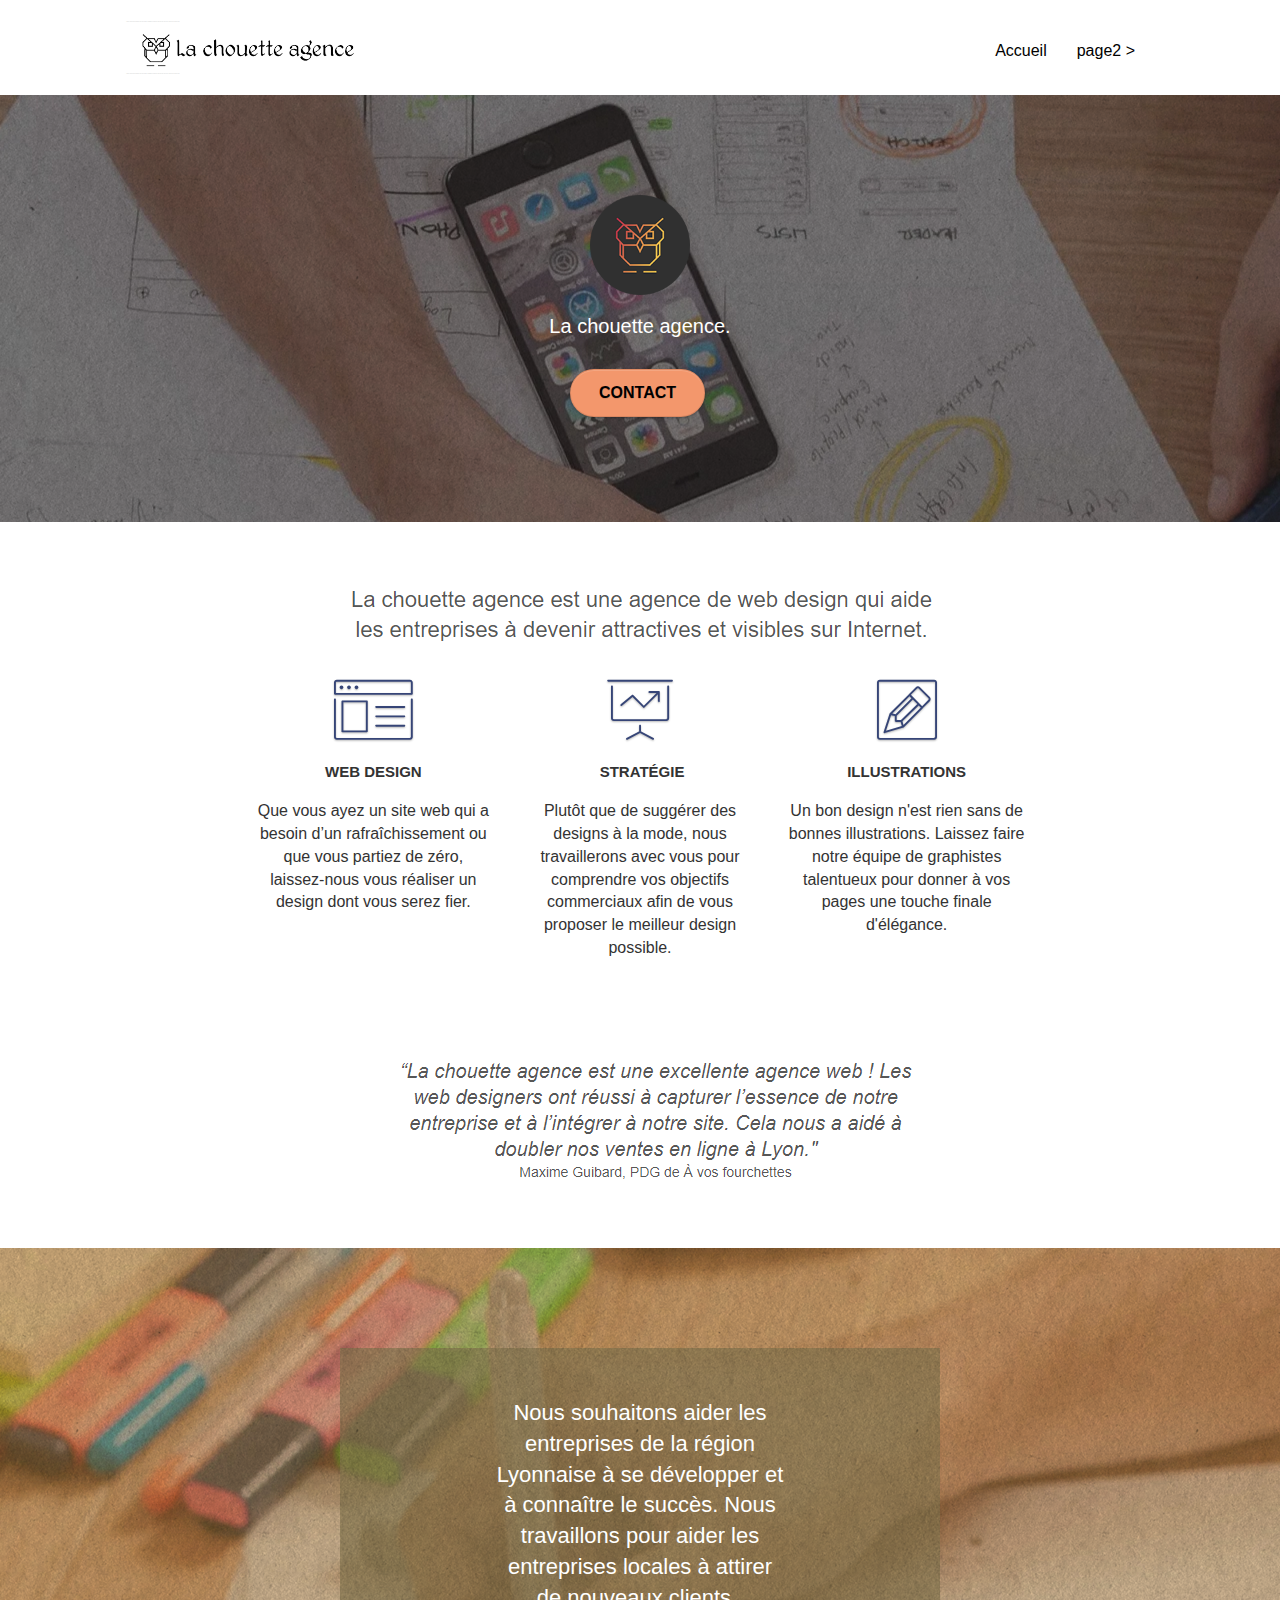
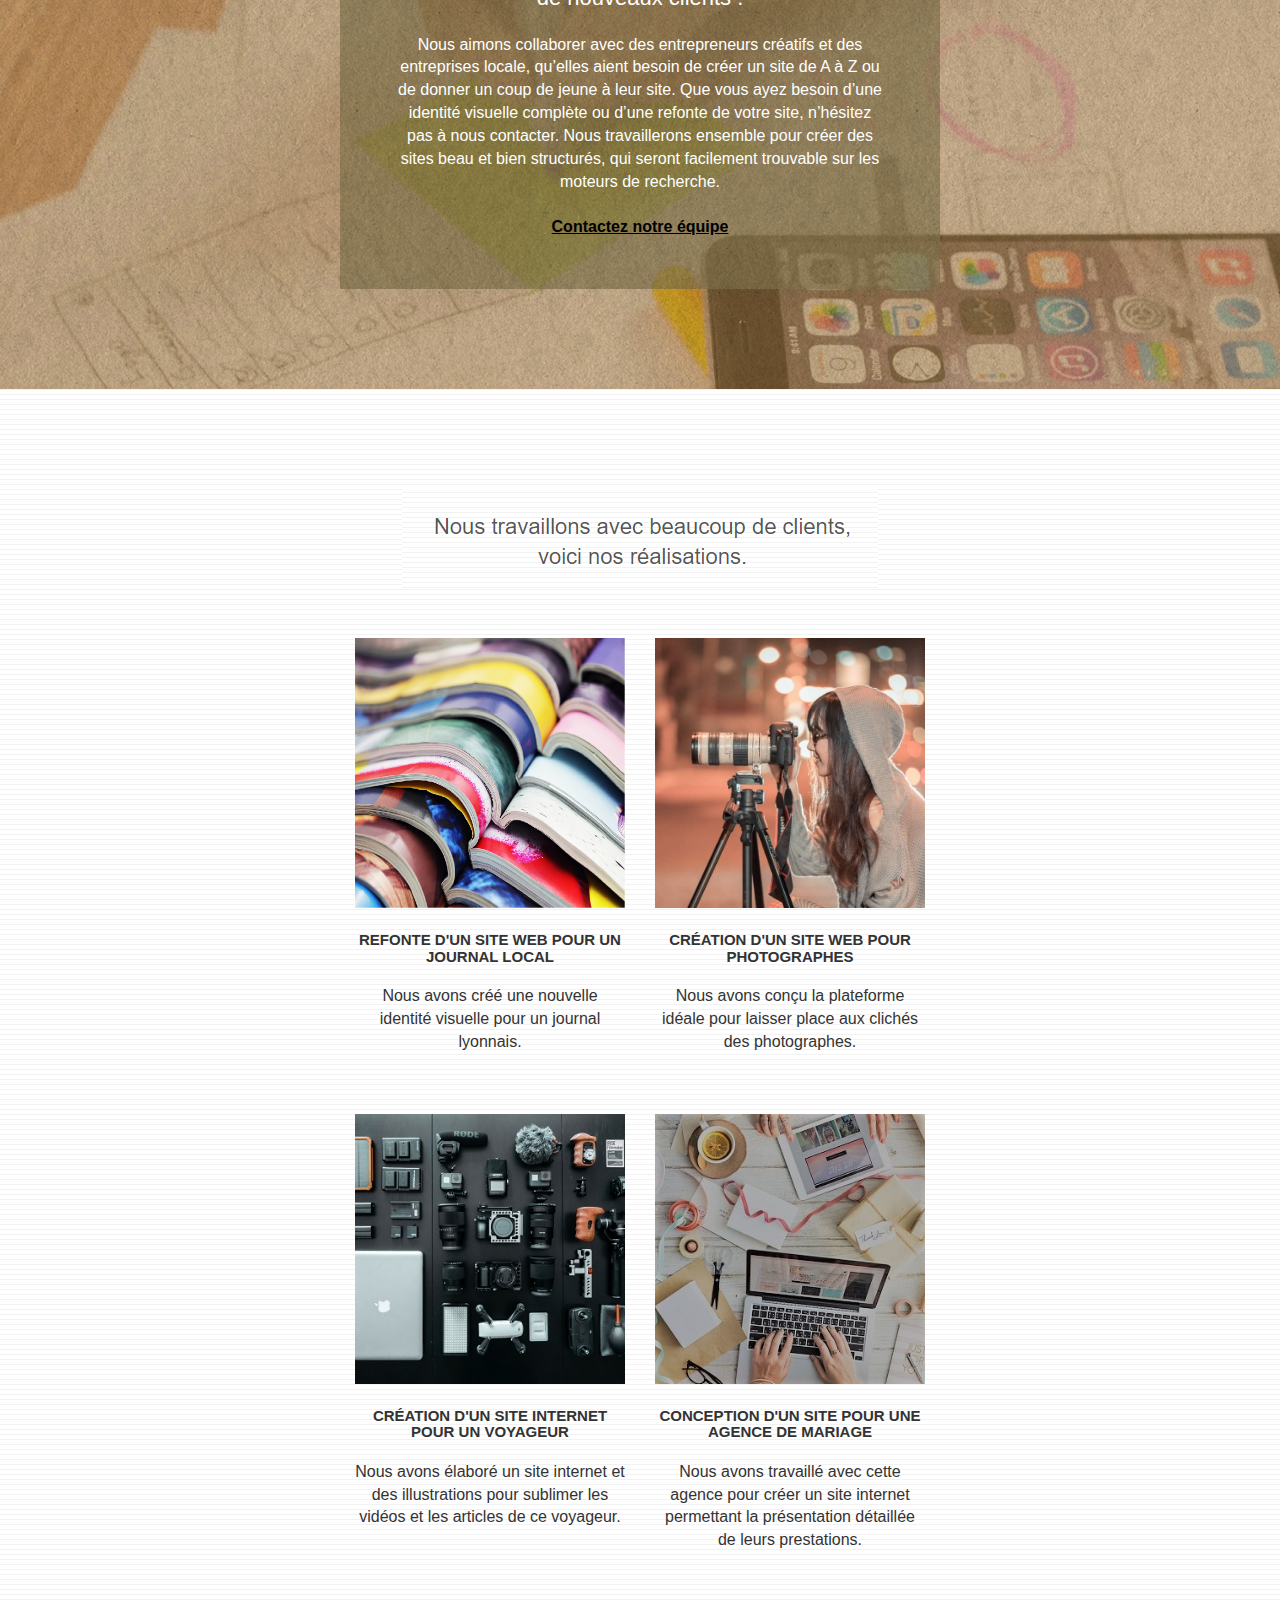
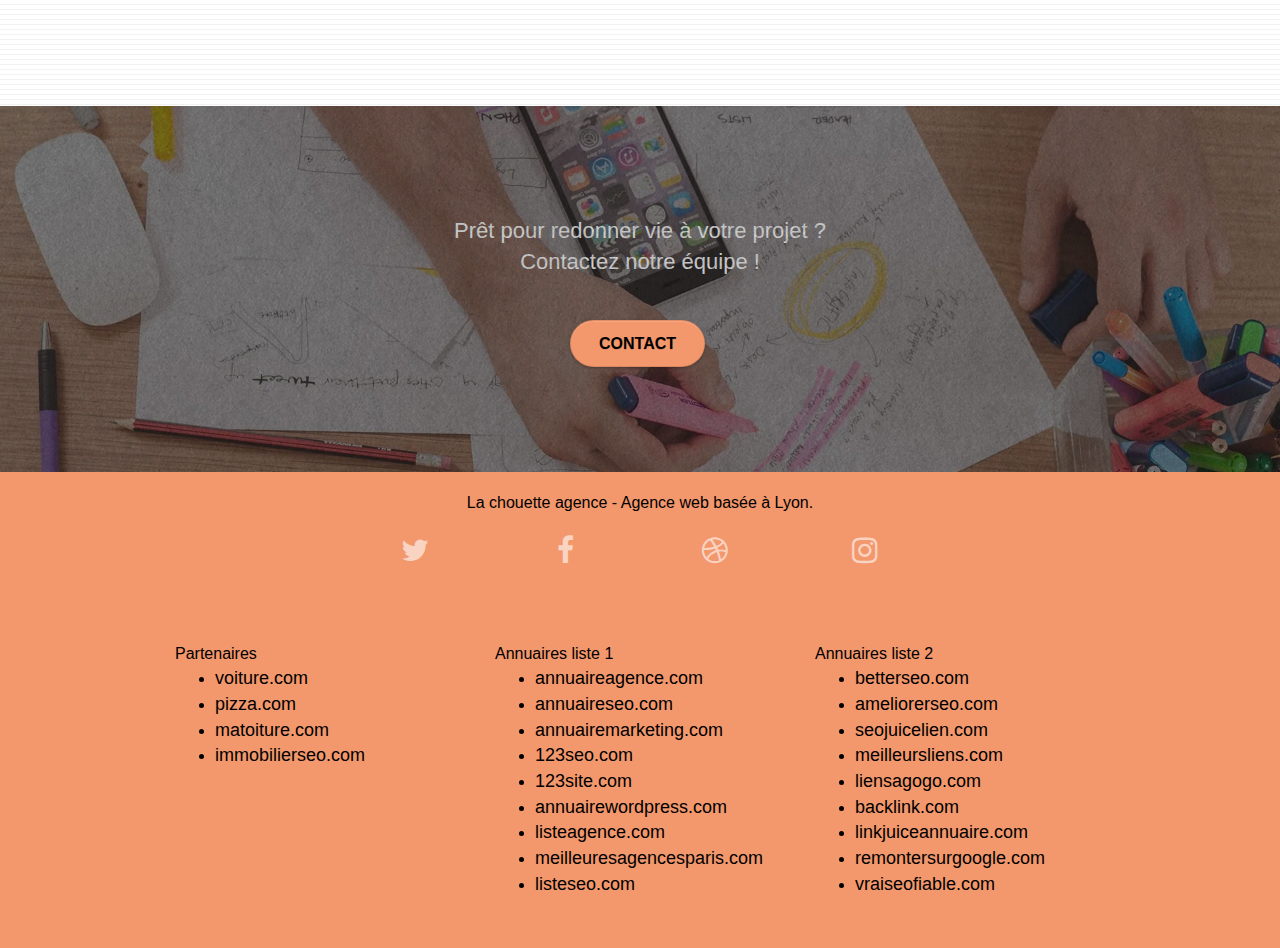
<file: index.html>
<!doctype html>
<html lang="Default">
<head>
    <meta charset="utf-8">
    <meta name="keywords" content="seo, google, site web, site internet, agence design paris, agence design, agence design,agence design,agence design,agence design,agence design,agence design,agence design,agence design">
    <meta name="description" content="">
    <meta name="viewport" content="width=device-width, initial-scale=1.0, viewport-fit=cover">
    <link rel="shortcut icon" type="image/png" href="favicon.jpg">
    
	<link rel="stylesheet" type="text/css" href="./css/bootstrap.css">
	<link rel="stylesheet" type="text/css" href="style.css">
	<link rel="stylesheet" type="text/css" href="./css/font-awesome.css">
	<link rel="stylesheet" type="text/css" href="./css/et-line.css">
	
    
	<script src="./js/jquery-2.1.0.js"></script>
	<script src="./js/bootstrap.js"></script>
	<script src="./js/blocs.js"></script>
	<script src="./js/jquery.touchSwipe.js" defer></script>
	<script src="./js/gmaps.js"></script>

    <title>.</title>

    
<!-- Analytics -->
 
<!-- Analytics END -->
    
</head>
<body>
<!-- Principal conteneur -->
<div class="page-container">
    
<!-- bloc-0 -->
<div class="bloc bgc-white l-bloc " id="bloc-0">
	<div class="container bloc-sm">

		<nav class="navbar row">
			<div class="navbar-header">
				<div class="keywords" style="color:#cccccc;font-size:1px;">Agence web à paris, stratégie web, web design, illustrations, design de site web, site web, web, internet, site internet, site</div>
				<a class="navbar-brand" href="index.html"><img src="img/la-chouette-agence.png" alt="paris web design logo agence web meilleure agence" height="40" /></a>
				<div class="keywords" style="color:#cccccc;font-size:1px;">Agence web à paris, stratégie web, web design, illustrations, design de site web, site web, web, internet, site internet, site</div>
				<button id="nav-toggle" type="button" class="ui-navbar-toggle navbar-toggle" data-toggle="collapse" data-target=".navbar-1">
					<span class="sr-only">Toggle navigation</span><span class="icon-bar"></span><span class="icon-bar"></span><span class="icon-bar"></span>
				</button>
			</div>
			<div class="collapse navbar-collapse navbar-1 special-dropdown-nav">
				<ul class="site-navigation nav navbar-nav">
					<li>
						<a href="index.html">Accueil</a>
					</li>
					<li>
					</li>
					<li>
						<a href="page2.html">page2 &gt;</a>
					</li>
				</ul>
			</div>
		</nav>
	</div>
</div>
<!-- bloc-0 END -->

<!-- bloc-1-presentation -->
<div class="bloc bgc-dark-slate-blue bg-banniere d-bloc bg-t-edge bloc-bg-texture texture-paper b-parallax" id="bloc-1-hero">
	<div class="container bloc-lg">
		<div class="row tight-width-whitespace">
			<div class="col-sm-12">
				<img src="img/logo.png" class="center-block image-resize-mode" width="100" alt="La chouette agence, agence web paris, création logo paris" />
				<h1 class="text-center hero-bloc-text tc-white ">
					La chouette agence.
				</h1>
				<div class="text-center">
					<a href="page2.html" class="btn btn-lg btn-clean btn-rd cta-hero btn-atomic-tangerine" id="cta-hero">Contact</a>
				</div>
			</div>
		</div>
	</div>
</div>
<!-- bloc-1-presentation END -->

<!-- bloc-2-services -->
<div class="bloc bgc-white l-bloc" id="bloc-2-services">
	<div class="container bloc-md">
		<div class="row">
			<div class="col-sm-12 text-center">
				<img alt="agence web, agence web paris, web design paris, stratégie web" src="img/title.png" />
			</div>
		</div>
		<div class="row voffset-lg med-width-whitespace">
			<div class="col-sm-4">
				<div class="text-center">
					<span class="et-icon-browser sm-shadow icon-dark-slate-blue icons icon-lg"></span>
				</div>
				<h3 class="mg-md text-center">
					Web design
				</h3>
				<p class="text-center ">
					Que vous ayez un site web qui a besoin d&rsquo;un rafraîchissement ou que vous partiez de zéro, laissez-nous vous réaliser un design dont vous serez fier.
				</p>
			</div>
			<div class="col-sm-4">
				<div class="text-center">
					<span class="et-icon-presentation sm-shadow icon-dark-slate-blue icons icon-lg"></span>
				</div>
				<h3 class="mg-md text-center">
					&nbsp;Stratégie
				</h3>
				<p class="text-center ">
					Plutôt que de suggérer des designs à la mode, nous travaillerons avec vous pour comprendre vos objectifs commerciaux afin de vous proposer le meilleur design possible.<br>
				</p>
			</div>
			<div class="col-sm-4">
				<div class="text-center">
					<span class="et-icon-edit sm-shadow icon-dark-slate-blue icons icon-lg"></span>
				</div>
				<h3 class="mg-md text-center">
					Illustrations
				</h3>
				<p class="text-center ">
					Un bon design n'est rien sans de bonnes illustrations. Laissez faire notre équipe de graphistes talentueux pour donner à vos pages une touche finale d'élégance.
				</p>
			</div>
		</div>
		<div class="row voffset-lg voffset">
			<div class="col-xs-12 col-md-8 col-md-offset-2 text-center">
				<img alt="agence web, agence web paris, web design paris, stratégie web" src="img/citation.png" />

			</div>
		</div>
	</div>
</div>
<!-- bloc-2-services END -->

<!-- bloc-3-what-i-do -->
<div class="bloc tc-white bgc-atomic-tangerine bg-presentation d-bloc bloc-bg-texture texture-paper b-parallax" id="bloc-3-what-i-do">
	<div class="container bloc-lg">
		<div class="row tight-width-whitespace black-background">
			<div class="col-sm-12">
				<h2 class="mg-md text-center tc-white">
					Nous souhaitons aider les entreprises de la région Lyonnaise à se développer et à connaître le succès. Nous travaillons pour aider les entreprises locales à attirer de nouveaux clients .<br>
				</h2>
				<p class="text-center white">
					Nous aimons collaborer avec des entrepreneurs créatifs et des entreprises locale, qu’elles aient besoin de créer un site de A à Z ou de donner un coup de jeune à leur site. Que vous ayez besoin d’une identité visuelle complète ou d’une refonte de votre site, n’hésitez pas à nous contacter. Nous travaillerons ensemble pour créer des sites beau et bien structurés, qui seront facilement trouvable sur les moteurs de recherche. <br><br><a class="ltc-white bold-link" href="page2.html">Contactez notre équipe</a><br>
				</p>
			</div>
		</div>
	</div>
</div>
<!-- bloc-3-what-i-do END -->

<!-- bloc-4-portfolio -->
<div class="bloc bgc-white bg-lines-h2-bg bg-repeat l-bloc" id="bloc-4-portfolio">
	<div class="container bloc-lg">
		<div class="row">
			<div class="col-sm-12 text-center">
				<img alt="agence web, agence web paris, web design paris, stratégie web" src="img/title2.png" />
			</div>
		</div>
		<div class="row tight-width-whitespace portfolio-row">
			<div class="col-sm-6">
				<a href="#" data-lightbox="img/1.jpg" data-gallery-id="gallery-1" data-caption="Refonte d'un site web pour un journal local" data-frame="snapshot-lb"><img src="img/1.jpg" alt="paris web design logo agence web meilleure agence et refonte site web journal" class="img-responsive portfolio-thumb" /></a>
				<h3 class="mg-md text-center">
					Refonte d'un site web pour un journal local
				</h3>
				<p class="text-center">
					Nous avons créé une nouvelle identité visuelle pour un journal lyonnais.
				</p>
			</div>
			<div class="col-sm-6">
				<a href="#" data-lightbox="img/2.jpg" data-gallery-id="gallery-1" data-caption="Création d'un site web pour photographes" data-frame="snapshot-lb"><img src="img/2.jpg" class="img-responsive portfolio-thumb" alt="paris web design logo agence web meilleure agence, Création d'un site web pour photographes" /></a>
				<h3 class="mg-md text-center">
					Création d'un site web pour photographes
				</h3>
				<p class="text-center">
					Nous avons conçu la plateforme idéale pour laisser place aux clichés des photographes.
				</p>
			</div>
		</div>
		<div class="row tight-width-whitespace portfolio-row">
			<div class="col-sm-6">
				<a href="#" data-lightbox="img/3.bmp" data-gallery-id="gallery-1" data-caption="Création d'un site internet pour un voyageur" data-frame="snapshot-lb"><img src="img/3.bmp" class="img-responsive portfolio-thumb" alt="paris web design logo agence web meilleure agence, Création d'un site web pour voyageur"/></a>
				<h3 class="mg-md text-center">
					Création d'un site internet pour un voyageur
				</h3>
				<p class="text-center">
					Nous avons élaboré un site internet et des illustrations pour sublimer les vidéos et les articles de ce voyageur.
				</p>
			</div>
			<div class="col-sm-6">
				<a href="#" data-lightbox="img/4.bmp" data-gallery-id="gallery-1" data-caption="Conception d'un site pour une agence de mariage" data-frame="snapshot-lb"><img src="img/4.bmp" class="img-responsive portfolio-thumb" alt="paris web design logo agence web meilleure agence, Création d'un site web pour agence de mariage" /></a>
				<h3 class="mg-md text-center">
					Conception d'un site pour une agence de mariage
				</h3>
				<p class="text-center">
					Nous avons travaillé avec cette agence pour créer un site internet permettant la présentation détaillée de leurs prestations.
				</p>
			</div>
		</div>
	</div>
</div>
<!-- bloc-4-portfolio END -->

<!-- bloc-5-cta -->
<div class="bloc bgc-dark-slate-blue bg-banniere d-bloc bloc-bg-texture texture-paper" id="bloc-5-cta">
	<div class="container bloc-lg">
		<div class="row">
			<h2 class="mg-md text-center tc-white">
				Prêt pour redonner vie à votre projet ?<br>Contactez notre équipe !
			</h2>
			<div class="col-sm-12 text-center">
				<a href="page2.html" class="btn btn-atomic-tangerine btn-clean btn-rd btn-lg cta-hero">Contact</a>
			</div>
		</div>
	</div>
</div>
<!-- bloc-5-cta END -->

<!-- Footer - bloc-8 -->
<div class="bloc bgc-atomic-tangerine d-bloc" id="bloc-8">
	<div class="container bloc-sm">
		<div class="row">
			<div class="col-sm-12">
				<p class="text-center white">
					La chouette agence - Agence web basée à Lyon.<br>
				</p>
				<div class="row row-no-gutters social">
					<div class="col-sm-3">
						<div class="text-center">
							<a class="social" href="index.html"><span class="fa fa-twitter icon-md"></span></a>
						</div>
					</div>
					<div class="col-sm-3">
						<div class="text-center">
							<a class="social" href="index.html"><span class="fa fa-facebook icon-md"></span></a>
						</div>
					</div>
					<div class="col-sm-3">
						<div class="text-center">
							<a class="social" href="index.html"><span class="fa fa-dribbble icon-md"></span></a>
						</div>
					</div>
					<div class="col-sm-3">
						<div class="text-center">
							<a class="social" href="index.html"><span class="fa fa-instagram icon-md"></span></a>
						</div>
					</div>
					<div class="keywords" style="color:#F3976C;">Agence web à paris, stratégie web, web design, illustrations, design de site web, site web, web, internet, site internet, site</div>
				</div>
				<div class="row">
					<div class="col-sm-4">
						Partenaires
							<ul>
								<li><a href="voiture.com">voiture.com</a></li>
								<li><a href="pizza.com">pizza.com</a></li>
								<li><a href="matoiture.com">matoiture.com</a></li>
								<li><a href="immobilierseo.com">immobilierseo.com</a></li>
							</ul>		
					</div>
					<div class="col-sm-4">
						Annuaires liste 1
						<ul>
							<li><a href="annuaireagence.com">annuaireagence.com</a></li>
							<li><a href="annuaireseo.com">annuaireseo.com</a></li>
							<li><a href="annuairemarketing.com">annuairemarketing.com</a></li>
							<li><a href="123seoture.com">123seo.com</a></li>
							<li><a href="123site.com">123site.com</a></li>
							<li><a href="annuairewordpress.com">annuairewordpress.com</a></li>
							<li><a href="listeagence.com">listeagence.com</a></li>
							<li><a href="meilleuresagencesparis.com">meilleuresagencesparis.com</a></li>
							<li><a href="listeseo.com">listeseo.com</a></li>
						</ul>
					</div>
					<div class="col-sm-4">
						Annuaires liste 2
						<ul>
							<li><a href="betterseo.com">betterseo.com</a></li>
							<li><a href="ameliorerseo.com">ameliorerseo.com</a></li>
							<li><a href="seojuicelien.com">seojuicelien.com</a></li>
							<li><a href="meilleursliens.com">meilleursliens.com</a></li>
							<li><a href="liensagogo.com">liensagogo.com</a></li>
							<li><a href="backlink.com">backlink.com</a></li>
							<li><a href="linkjuiceannuaire.com">linkjuiceannuaire.com</a></li>
							<li><a href="remontersurgoogle.com">remontersurgoogle.com</a></li>
							<li><a href="vraiseofiable.com">vraiseofiable.com</a></li>
						</ul>
					</div>
				</div>
			</div>
		</div>
	</div>
</div>
<!-- Footer - bloc-8 END -->

</div>
<!-- Principal conteneur END -->
    

</body>
</html>
</file>
<file: style.css>
body {
    margin: 0;
    padding: 0;
    background: #FFF;
    overflow-x: hidden;
}
/* Modifications */
    
    /* Headers & taille des polices */

.page-container, p {font-size: 16px !important;}
h1{font-size: 20px !important;}
h2{
    width: 60%;
    text-align: center;
    margin: 0 auto;
    font-size: 22px !important;
}
h3{font-size: 15px !important;}
#bloc-4-portfolio > div > div:nth-child(1) > div > h2{width: 45% !important;}



    /* Images */

.texture-paper::before {background: url("ImgRefont/TexturePaper.webp") !important;}
.bg-dots-bg {background-image: url("ImgRefont/DotsBG.webp") !important;}
.bg-lines-h2-bg {background-image: url("ImgRefont/LinesH2BG.webp") !important;} 
.bg-banniere {background-image: url("ImgRefont/LaChouetteAgenceBanniere.webp") !important;}
.bg-presentation {background-image: url("ImgRefont/ImageDePresentation.webp") !important;}

    /* Taille des polices */

.page-container, p {font-size: 16px !important;}

    /* Contraste */

#bloc-6 > div > div > div > h1, #bloc-6 > div > div > div > p, .d-bloc, .d-bloc p a, a, #bloc-8 > div > div > div > p, .btn-atomic-tangerine
{color: black !important;}

.tc-white {color: white !important;}
.snapshot-lb .lightbox-caption {color: rgba(0, 0, 0, 1) !important;}

    /* title */

#bloc-2-services > div > div:nth-child(1) > div > h2{
    width: 60% !important;
    text-align: center !important;
    padding: 13px 0 11px 0 !important;
    margin: 0 auto !important;
}

    /* Citation */

#bloc-2-services > div > div.row.voffset-lg.voffset > div > q{
    font-size: 1.4em !important;
    font-style: italic;
    color: rgb(77, 75, 75);
}
#bloc-2-services > div > div.row.voffset-lg.voffset > div > cite{
    font-size: 1.2em;
    color: rgb(95, 95, 95);
    font-style: normal;
}
#bloc-2-services > div > div.row.voffset-lg.voffset > div{
    width: 55% !important;
    margin-left: 23% !important;
}
#bloc-2-services > div{
    margin: 0 auto !important;
}

    /* title2 */

#bloc-4-portfolio > div > div:nth-child(1) > div > h2{
    width: 45% !important;
    margin: 0 auto !important;
}

    /*Liens au footer*/

#bloc-8 > div > div > div > div:nth-child(3) a{
    font-size: 18px !important;
    padding: 15px 0 !important;
}

    /* Réseaux sociaux */

#bloc-8 > div > div > div > div > div > div > a{
    margin: 10px !important;
    text-align: center  !important;
    text-decoration: none !important;
}
#bloc-8 > div > div > div > div.row.row-no-gutters.social > p, #bloc-8 > div > div > div > div.row.row-no-gutters.social > div > div > a > p {
    font-size: 1.2em;
    color: black !important;
}
.social {max-width: 600px !important;}
#p2 > p {width: 100%;}
#p2 > p, #p2 > div > div > a > p {font-size: 0.8em !important;}
#bloc-8 > div > div > div > #p2 {
    display: flex !important;
    margin-left: 0 !important;
}
#bloc-8 > div > div > div > div.row.row-no-gutters.social > h3{text-align: center !important;}
#bloc-8 > div > div > div > div.row.row-no-gutters.social > div > div{
    display: flex !important;
    justify-content: center !important;
    text-align: center !important;
}
#bloc-8 > div > div > div > div.row.row-no-gutters.social > p {text-align: center !important;}
#bloc-8 > div > div > div > div:nth-child(3){margin: 20px !important;}
#bloc-8 > div > div > div > div:nth-child(3) > div > h3{margin: 30px;}


/*Fin de modifications*/



a,
button {
    transition: all .3s ease-in-out;
    outline: none!important;
}

a:hover {
    text-decoration: none;
    cursor: pointer;
}

#page-loading-blocs-notifaction {
    position: fixed;
    top: 0;
    bottom: 0;
    width: 100%;
    z-index: 100000;
    background: #FFFFFF url("img/pageload-spinner.gif") no-repeat center center;
}

.bloc {
    width: 100%;
    clear: both;
    background: 50% 50% no-repeat;
    padding: 0 50px;
    background-size: cover;
    position: relative;
}

.bloc .container {
    padding-left: 0;
    padding-right: 0;
}

.bloc-lg {
    padding: 100px 50px;
}

.bloc-md {
    padding: 50px;
}

.bloc-sm {
    padding: 20px 50px;
}

.bg-center,
.bg-l-edge,
.bg-r-edge,
.bg-t-edge,
.bg-b-edge,
.bg-tl-edge,
.bg-bl-edge,
.bg-tr-edge,
.bg-br-edge,
.bg-repeat {
    background-size: auto!important;
}

.bg-repeat {
    background: repeat;
}

.bg-t-edge {
    background: top no-repeat;
}

.bloc-bg-texture::before {
    content: "";
    background-size: 2px 2px;
    position: absolute;
    top: 0;
    bottom: 0;
    left: 0;
    right: 0;
}

.texture-paper::before {
    background: url("img/texture-paper.png");
    background-size: 280px 280px;
}

.b-parallax {
    background-attachment: fixed;
}

.d-bloc {
    color: rgba(255, 255, 255, .7);
}

.d-bloc button:hover {
    color: rgba(255, 255, 255, .9);
}

.d-bloc .icon-round,
.d-bloc .icon-square,
.d-bloc .icon-rounded,
.d-bloc .icon-semi-rounded-a,
.d-bloc .icon-semi-rounded-b {
    border-color: rgba(255, 255, 255, .9);
}

.d-bloc .divider-h span {
    border-color: rgba(255, 255, 255, .2);
}

.d-bloc .a-btn,
.d-bloc .navbar a,
.d-bloc .navbar-brand,
.d-bloc a .icon-sm,
.d-bloc a .icon-md,
.d-bloc a .icon-lg,
.d-bloc a .icon-xl,
.d-bloc h1 a,
.d-bloc h2 a,
.d-bloc h3 a,
.d-bloc h4 a,
.d-bloc h5 a,
.d-bloc h6 a,
.d-bloc p a {
    color: rgba(255, 255, 255, .6);
}

.d-bloc .a-btn:hover,
.d-bloc .navbar a:hover,
.d-bloc .navbar-brand:hover,
.d-bloc a:hover .icon-sm,
.d-bloc a:hover .icon-md,
.d-bloc a:hover .icon-lg,
.d-bloc a:hover .icon-xl,
.d-bloc h1 a:hover,
.d-bloc h2 a:hover,
.d-bloc h3 a:hover,
.d-bloc h4 a:hover,
.d-bloc h5 a:hover,
.d-bloc h6 a:hover,
.d-bloc p a:hover {
    color: rgba(255, 255, 255, 1);
}

.d-bloc .navbar-toggle .icon-bar {
    background: rgba(255, 255, 255, 1);
}

.d-bloc .btn-wire,
.d-bloc .btn-wire:hover {
    color: rgba(255, 255, 255, 1);
    border-color: rgba(255, 255, 255, 1);
}

.d-bloc .panel {
    color: rgba(0, 0, 0, .5);
}

.d-bloc .panel button:hover {
    color: rgba(0, 0, 0, .7);
}

.d-bloc .panel icon {
    border-color: rgba(0, 0, 0, .7);
}

.d-bloc .panel .divider-h span {
    border-color: rgba(0, 0, 0, .1);
}

.d-bloc .panel .a-btn {
    color: rgba(0, 0, 0, .6);
}

.d-bloc .panel .a-btn:hover {
    color: rgba(0, 0, 0, 1);
}

.d-bloc .panel .btn-wire,
.d-bloc .panel .btn-wire:hover {
    color: rgba(0, 0, 0, .7);
    border-color: rgba(0, 0, 0, .3);
}

.d-bloc .panel,


.d-bloc .panel button:hover,
.l-bloc button:hover {
    color: rgba(0, 0, 0, .7);
}

.l-bloc .icon-round,
.l-bloc .icon-square,
.l-bloc .icon-rounded,
.l-bloc .icon-semi-rounded-a,
.l-bloc .icon-semi-rounded-b {
    border-color: rgba(0, 0, 0, .7);
}

.d-bloc .panel .divider-h span,
.l-bloc .divider-h span {
    border-color: rgba(0, 0, 0, .1);
}

.d-bloc .panel .a-btn,
.l-bloc .a-btn,
.l-bloc .navbar a,
.l-bloc .navbar-brand,
.l-bloc a .icon-sm,
.l-bloc a .icon-md,
.l-bloc a .icon-lg,
.l-bloc a .icon-xl,
.l-bloc h1 a,
.l-bloc h2 a,
.l-bloc h3 a,
.l-bloc h4 a,
.l-bloc h5 a,
.l-bloc h6 a,
.l-bloc p a {
    color: rgba(0, 0, 0, .6);
}

.d-bloc .panel .a-btn:hover,
.l-bloc .a-btn:hover,
.l-bloc .navbar a:hover,
.l-bloc .navbar-brand:hover,
.l-bloc a:hover .icon-sm,
.l-bloc a:hover .icon-md,
.l-bloc a:hover .icon-lg,
.l-bloc a:hover .icon-xl,
.l-bloc h1 a:hover,
.l-bloc h2 a:hover,
.l-bloc h3 a:hover,
.l-bloc h4 a:hover,
.l-bloc h5 a:hover,
.l-bloc h6 a:hover,
.l-bloc p a:hover {
    color: rgba(0, 0, 0, 1);
}

.l-bloc .navbar-toggle .icon-bar {
    color: rgba(0, 0, 0, .6);
}

.d-bloc .panel .btn-wire,
.d-bloc .panel .btn-wire:hover,
.l-bloc .btn-wire,
.l-bloc .btn-wire:hover {
    color: rgba(0, 0, 0, .7);
    border-color: rgba(0, 0, 0, .3);
}

.voffset {
    margin-top: 30px;
}

.voffset-lg {
    margin-top: 80px;
}

.row-no-gutters {
    margin-right: 0;
    margin-left: 0;
}

.row.row-no-gutters > [class^="col-"],
.row.row-no-gutters > [class*=" col-"] {
    padding-right: 0;
    padding-left: 0;
}

#bloc-1-hero h1 {
    font-size: 32px;
}

.navbar {
    margin-bottom: 0;
    z-index: 1;
}

.navbar-brand {
    height: auto;
    padding: 3px 15px;
    font-size: 25px;
    font-weight: normal;
    font-weight: 600;
    line-height: 44px;
}

.navbar-brand img {
    max-height: 200px;
    margin: 0 5px 0 0;
    display: inline;
}

.navbar-brand img[src$=svg] {
    min-width: 100px;
}

.nav-center .navbar-brand img {
    margin: 0;
}

.navbar .nav {
    padding-top: 2px;
    margin-right: -16px;
    float: right;
    z-index: 1;
}

.nav > li {
    float: left;
    margin-top: 4px;
    font-size: 16px;
}

.navbar-nav .open .dropdown-menu > li > a {
    text-align: inherit;
}

.nav > li a:hover,
.nav > li a:focus {
    background: transparent;
}

.navbar-toggle {
    margin: 10px 10px 0 0;
    border: 0px;
}

.navbar-toggle:hover {
    background: transparent!important;
}

.navbar-toggle .icon-bar {
    background-color: rgba(0, 0, 0, .5);
    width: 26px;
}

.nav-invert .navbar .nav {
    float: left;
}

.nav-invert .navbar-header,
.nav-invert .navbar-brand {
    float: right;
    position: relative;
    z-index: 2;
}

@media (min-width: 768px) {
    .site-navigation {
        position: absolute;
        top: 50%;
        right: 20px;
        transform: translate(0, -50%);
    }
    .nav > li .dropdown-menu a,
    .nav > li .dropdown-menu a:hover {
        color: #484848;
    }
    .nav-invert .site-navigation {
        left: 0;
        right: 0;
    }
    .nav-center {
        text-align: center;
    }
    .nav-center .navbar-header {
        width: 100%;
    }
    .nav-center .navbar-header,
    .nav-center .navbar-brand,
    .nav-center .nav > li {
        float: none;
        display: inline-block;
    }
    .nav-center .site-navigation {
        position: relative;
        width: 100%;
        right: 0;
        margin-right: 0px;
        margin-top: 20px;
    }
    .nav-center.mini-nav .navbar-toggle {
        float: none;
        margin: 10px auto 0;
    }
}

.nav > li > .dropdown a {
    background: none!important;
    display: block;
    padding: 14px 15px;
}

nav .caret {
    margin: 0 5px;
}

.dropdown-menu .dropdown-menu {
    top: -8px;
    left: 100%;
}

.dropdown-menu .dropmenu-flow-right {
    top: 100%;
    left: 0;
    margin-left: -1px;
    border-top-left-radius: 0;
    border-top-right-radius: 0;
}

.dropdown-menu .dropdown span {
    border: 4px solid black;
    border-top-color: transparent;
    border-right-color: transparent;
    border-bottom-color: transparent;
    margin: 6px -5px 0 0!important;
    float: right;
}

.mg-md {
    margin-top: 10px;
    margin-bottom: 20px;
}

.mg-lg {
    margin-top: 10px;
    margin-bottom: 40px;
}

.btn {
    margin: 0 5px 5px 0;
}

.btn.pull-right {
    margin: 0 0 5px 5px;
}

.btn-d,
.btn-d:hover,
.btn-d:focus {
    color: #FFF;
    background: rgba(0, 0, 0, .3);
}

button {
    outline: none!important;
}

.btn-rd {
    border-radius: 40px;
}

.btn-clean {
    border: 1px solid rgba(0, 0, 0, .08);
    border-bottom-color: rgba(0, 0, 0, .1);
    text-shadow: 0 1px 0 rgba(0, 0, 1, .1);
    box-shadow: 0 1px 3px rgba(0, 0, 1, .25), inset 0 1px 0 0 rgba(255, 255, 255, .15);
}

.icon-md {
    font-size: 30px!important;
}

.icon-lg {
    font-size: 60px!important;
}

.sm-shadow {
    text-shadow: 0 1px 2px rgba(0, 0, 0, .3);
}

.panel-sq,
.panel-sq .panel-heading,
.panel-sq .panel-footer {
    border-radius: 0;
}

.panel-rd {
    border-radius: 30px;
}

.panel-rd .panel-heading {
    border-radius: 29px 29px 0 0;
}

.panel-rd .panel-footer {
    border-radius: 0 0 29px 29px;
}

.form-control {
    border-color: rgba(0, 0, 0, .1);
    box-shadow: none;
}

.scrollToTop {
    width: 40px;
    height: 40px;
    position: fixed;
    bottom: 20px;
    right: 20px;
    opacity: 0;
    z-index: 500;
    transition: all .3s ease-in-out;
}

.scrollToTop span {
    margin-top: 6px;
}

.showScrollTop {
    font-size: 14px;
    opacity: 1;
}

a[data-lightbox] {
    position: relative;
    display: block;
    text-align: center;
}

a[data-lightbox]:hover::before {
    content: "+";
    font-family: "HelveticaNeue-Light", "Helvetica Neue Light", "Helvetica Neue", Helvetica, Arial;
    font-size: 32px;
    width: 50px;
    height: 50px;
    margin-left: -25px;
    border-radius: 50%;
    background: rgba(0, 0, 0, .6);
    color: #FFF;
    font-weight: 100;
    z-index: 1;
    position: absolute;
    top: 50%;
    transform: translateY(-50%);
}

a[data-lightbox]:hover img {
    opacity: 0.6;
    animation-fill-mode: none;
}

#lightbox-modal {
    display: flex;
    align-items: center;
}

#lightbox-modal .modal-dialog {
    width: 90%;
    max-width: 900px;
    margin: 0 auto 0;
}

#lightbox-modal .modal-dialog img {
    max-height: 90vh;
    margin: 0 auto;
}

.lightbox-caption {
    padding: 20px;
    color: #FFF;
    background: rgba(0, 0, 0, .5);
    position: absolute;
    left: 15px;
    right: 15px;
    bottom: 5px;
}

.close-lightbox {
    color: #FFF;
    font-size: 30px;
    position: absolute;
    top: 20px;
    right: 20px;
    z-index: 20;
    background: rgba(0, 0, 0, .5);
    border: none;
    line-height: 30px;
    padding: 0 9px 5px;
    opacity: 0.3;
}

.close-lightbox:hover,
.next-lightbox:hover,
.prev-lightbox:hover {
    opacity: 1.0;
    color: #FFF;
}

.next-lightbox,
.prev-lightbox {
    font-size: 20px;
    color: rgba(255, 255, 255, .9);
    background: rgba(0, 0, 0, .5);
    transition: all .2s ease-in-out;
    position: absolute;
    top: 45%;
    z-index: 1;
    opacity: 0.4;
}

.next-lightbox {
    padding: 6px 8px 1px 13px;
    right: 25px;
}

.prev-lightbox {
    padding: 6px 13px 1px 10px;
    left: 25px;
}

.snapshot-lb .modal-body {
    padding-bottom: 45px;
}

.snapshot-lb .lightbox-caption {
    padding: 0;
    color: rgba(0, 0, 0, .5);
    background: none;
}

h1,
h2,
h3,
h4,
h5,
h6,
p,
label,
.btn,
a {
    font-family: "helvetica";
    font-weight: 400;

}

.container {
    max-width: 1000px;
}

.hero-bloc-text {
    font-size: 38px;
}

.hero-bloc-text-sub {
    font-size: 36px;
}

.statement-bloc-text {
    line-height: 26px;
    font-style: italic;
    font-size: 20px;
    text-align: center;
    font-weight: lighter;
    max-width: 520px;
    margin: auto auto auto auto;
}

p {
    font-size: 11px;
}

.tight-width-whitespace {
    max-width: 600px;
    margin: auto auto auto auto;
}

.h1 {
    font-size: 20px;
    font-family: "Open Sans";
}

.cta-hero {
    margin-top: 22px;

    text-transform: uppercase;
    padding: 12px 28px 12px 28px;
    font-size: 16px;
    font-weight: 700;
}

.social {
    max-width: 400px;
    margin: auto auto auto auto;
}

h2 {
    font-size: 22px;
    line-height: 1.4em;
}

h3 {
    font-size: 15px;
    text-transform: uppercase;
    font-weight: 700;
    color: #333333!important;
}

.med-width-whitespace {
    max-width: 800px;
    margin: auto auto auto auto;
    box-shadow: 0px 0px 0px #000000;
}

h1 {
    color: #333333!important;
}

h4 {
    color: #333333!important;
}

.icons {
    margin-bottom: 14px;
    margin-top: 24px;
}

.white {
    color: #FFFFFF!important;
}

.portfolio-thumb {
    margin-bottom: 24px;
}

.portfolio-row {
    margin-bottom: 44px;
    margin-top: 50px;
}

.avatar {
    box-shadow: 0px 4px 9px rgba(0, 0, 0, 0.3);
}

.black-background {
    background-color: rgba(165, 147, 99, 0.7);
    padding: 40px 40px 40px 40px;
}

.bold-link {
    font-weight: 900;
    text-decoration: underline!important;
}

.bgc-white {
    background-color: #FFFFFF;
}

.bgc-dark-slate-blue {
    background-color: #364577;
}

.bgc-atomic-tangerine {
    background-color: #F3976C;
}


.btn-atomic-tangerine {
    background: #F3976C;
}

.btn-atomic-tangerine:hover {
    background: #c27956!important;
    color: #FFFFFF!important;
}

.ltc-white {
    color: #FFFFFF!important;
}

.ltc-white:hover {
    color: #cccccc!important;
}

.ltc-atomic-tangerine {
    color: #F3976C!important;
}

.ltc-atomic-tangerine:hover {
    color: #c27956!important;
}

.icon-dark-slate-blue {
    color: #364577!important;
    border-color: #364577!important;
}

.bg-dots-bg {
    background-image: url("img/dots-bg.png");
}

.bg-lines-h2-bg {
    background-image: url("img/lines-h2-bg.png");
}

.bg-banniere {
    background-image: url("img/la-chouette-agence-banniere.jpg");
}

.bg-presentation {
    background-image: url("img/image-de-presentation.bmp");
}

@media (max-width: 1024px) {
    .bloc {
        padding-left: 20px;
        padding-right: 20px;
    }
    .bloc.full-width-bloc,
    .bloc-tile-2.full-width-bloc .container,
    .bloc-tile-3.full-width-bloc .container,
    .bloc-tile-4.full-width-bloc .container {
        padding-left: 0;
        padding-right: 0;
    }
}

@media (max-width: 992px) and (min-width: 768px) {
    .navbar .nav {
        max-width: 80%
    }
    .nav-center.navbar .nav {
        max-width: 100%
    }
}

@media only screen and (min-width: 768px) and (max-width: 1024px) and (orientation: landscape) {
    .b-parallax {
        background-attachment: scroll;
    }
}

@media only screen and (min-width: 1024px) and (max-width: 1366px) {
    .b-parallax {
        background-attachment: scroll;
    }
}

@media (max-width: 991px) {
    .container {
        width: 100%;
    }
    .b-parallax {
        background-attachment: scroll;
    }
    .page-container,
    #hero-bloc {
        overflow-x: hidden;
        position: relative;
    }

    .bloc-group,
    .bloc-group .bloc {
        display: block;
        width: 100%;
    }
    .bloc-fill-screen .fill-bloc-top-edge,
    .bloc-fill-screen .fill-bloc-bottom-edge {
        padding: 0 20px;

    }
}

@media (max-width: 767px) {
    .page-container {
        overflow-x: hidden;
        position: relative;
    }
    h1,
    h2,
    h3,
    h4,
    h5,
    h6,
    p,
    #disqus_thread {
        padding-left: 10px!important;
        padding-right: 10px!important;
    }
    .b-parallax {
        background-attachment: scroll;
    }
    .navbar .nav {
        padding-top: 0;
        border-top: 1px solid rgba(0, 0, 0, .2);
        float: none!important;
    }
    .navbar.row {
        margin-left: 0;
        margin-right: 0;
    }
    .site-navigation {
        position: inherit;
        transform: none;
    }
    .nav > li {
        margin-top: 0;
        border-bottom: 1px solid rgba(0, 0, 0, .1);
        background: rgba(0, 0, 0, .05);
        text-align: left;
        padding-left: 15px;
        width: 100%;
    }
    .nav > li:hover {
        background: rgba(0, 0, 0, .08);
    }
    .dropdown .dropdown a .caret {
        float: none;
        margin: 5px 0 0 10px!important;
        border: 4px solid black;
        border-bottom-color: transparent;
        border-right-color: transparent;
        border-left-color: transparent;
    }
    #hero-bloc .navbar .nav {
        background: rgba(0, 0, 0, .8);
    }
    #hero-bloc .navbar .nav a {
        color: rgba(255, 255, 255, .6);
    }
    .hero {
        padding: 50px 0;
    }
    .hero-nav {
        left: -1px;
        right: -1px;
    }
    .navbar-collapse {
        padding: 0;
        overflow-x: hidden;
        box-shadow: none;
    }
    .navbar-brand img {
        max-height: 40px;
        width: auto;
    }
    .nav-invert .navbar-header {
        float: none;
        width: 100%;
    }
    .nav-invert .navbar-toggle {
        float: left;
        margin-left: 10px;
    }
    .bloc {
        padding-left: 0;
        padding-right: 0;
    }
    .bloc-xxl,
    .bloc-xl,
    .bloc-lg {
        padding: 40px 0;
    }
    .bloc-sm,
    .bloc-md {
        padding-left: 0;
        padding-right: 0;
    }
    .bloc-tile-2 .container,
    .bloc-tile-3 .container,
    .bloc-tile-4 .container,
    .bloc-fill-screen .fill-bloc-top-edge,
    .bloc-fill-screen .fill-bloc-bottom-edge {
        padding-left: 0;
        padding-right: 0;
    }
    .a-block {
        padding: 0 10px;
    }
    .btn-dwn {
        display: none;
    }
    .voffset {
        margin-top: 5px;
    }
    .voffset-md {
        margin-top: 20px;
    }
    .voffset-lg {
        margin-top: 30px;
    }
    form {
        padding: 5px;
    }
    .close-lightbox {
        display: inline-block;
    }
    .blocsapp-device-iphone5 {
        background-size: 216px 425px;
        padding-top: 60px;
        width: 216px;
        height: 425px;
    }
    .blocsapp-device-iphone5 img {
        width: 180px;
        height: 320px;
    }
}

@media (max-width: 400px) {
    .bloc {
        padding-left: 0;
        padding-right: 0;
    }
}

@media (max-width: 767px) {
    .bloc-mob-center-text {
        text-align: center;
    }
}
</file>
<file: css/et-line.css>
@font-face {
    font-family: et-line;
    src: url(../fonts/et-line.eot);
    src: url(../fonts/et-line.eot?#iefix) format('embedded-opentype'), url(../fonts/et-line.woff) format('woff'), url(../fonts/et-line.ttf) format('truetype'), url(../fonts/et-line.svg#et-line) format('svg');
    font-weight: 400;
    font-style: normal
}

.et-icon-adjustments,
.et-icon-alarmclock,
.et-icon-anchor,
.et-icon-aperture,
.et-icon-attachment,
.et-icon-bargraph,
.et-icon-basket,
.et-icon-beaker,
.et-icon-bike,
.et-icon-book-open,
.et-icon-briefcase,
.et-icon-browser,
.et-icon-calendar,
.et-icon-camera,
.et-icon-caution,
.et-icon-chat,
.et-icon-circle-compass,
.et-icon-clipboard,
.et-icon-clock,
.et-icon-cloud,
.et-icon-compass,
.et-icon-desktop,
.et-icon-dial,
.et-icon-document,
.et-icon-documents,
.et-icon-download,
.et-icon-dribbble,
.et-icon-edit,
.et-icon-envelope,
.et-icon-expand,
.et-icon-facebook,
.et-icon-flag,
.et-icon-focus,
.et-icon-gears,
.et-icon-genius,
.et-icon-gift,
.et-icon-global,
.et-icon-globe,
.et-icon-googleplus,
.et-icon-grid,
.et-icon-happy,
.et-icon-hazardous,
.et-icon-heart,
.et-icon-hotairballoon,
.et-icon-hourglass,
.et-icon-key,
.et-icon-laptop,
.et-icon-layers,
.et-icon-lifesaver,
.et-icon-lightbulb,
.et-icon-linegraph,
.et-icon-linkedin,
.et-icon-lock,
.et-icon-magnifying-glass,
.et-icon-map,
.et-icon-map-pin,
.et-icon-megaphone,
.et-icon-mic,
.et-icon-mobile,
.et-icon-newspaper,
.et-icon-notebook,
.et-icon-paintbrush,
.et-icon-paperclip,
.et-icon-pencil,
.et-icon-phone,
.et-icon-picture,
.et-icon-pictures,
.et-icon-piechart,
.et-icon-presentation,
.et-icon-pricetags,
.et-icon-printer,
.et-icon-profile-female,
.et-icon-profile-male,
.et-icon-puzzle,
.et-icon-quote,
.et-icon-recycle,
.et-icon-refresh,
.et-icon-ribbon,
.et-icon-rss,
.et-icon-sad,
.et-icon-scissors,
.et-icon-scope,
.et-icon-search,
.et-icon-shield,
.et-icon-speedometer,
.et-icon-strategy,
.et-icon-streetsign,
.et-icon-tablet,
.et-icon-target,
.et-icon-telescope,
.et-icon-toolbox,
.et-icon-tools,
.et-icon-tools-2,
.et-icon-trophy,
.et-icon-tumblr,
.et-icon-twitter,
.et-icon-upload,
.et-icon-video,
.et-icon-wallet,
.et-icon-wine {
    font-family: et-line;
    speak: none;
    font-style: normal;
    font-weight: 400;
    font-variant: normal;
    text-transform: none;
    line-height: 1;
    -webkit-font-smoothing: antialiased;
    -moz-osx-font-smoothing: grayscale;
    display: inline-block
}

.et-icon-mobile:before {
    content: "\e000"
}

.et-icon-laptop:before {
    content: "\e001"
}

.et-icon-desktop:before {
    content: "\e002"
}

.et-icon-tablet:before {
    content: "\e003"
}

.et-icon-phone:before {
    content: "\e004"
}

.et-icon-document:before {
    content: "\e005"
}

.et-icon-documents:before {
    content: "\e006"
}

.et-icon-search:before {
    content: "\e007"
}

.et-icon-clipboard:before {
    content: "\e008"
}

.et-icon-newspaper:before {
    content: "\e009"
}

.et-icon-notebook:before {
    content: "\e00a"
}

.et-icon-book-open:before {
    content: "\e00b"
}

.et-icon-browser:before {
    content: "\e00c"
}

.et-icon-calendar:before {
    content: "\e00d"
}

.et-icon-presentation:before {
    content: "\e00e"
}

.et-icon-picture:before {
    content: "\e00f"
}

.et-icon-pictures:before {
    content: "\e010"
}

.et-icon-video:before {
    content: "\e011"
}

.et-icon-camera:before {
    content: "\e012"
}

.et-icon-printer:before {
    content: "\e013"
}

.et-icon-toolbox:before {
    content: "\e014"
}

.et-icon-briefcase:before {
    content: "\e015"
}

.et-icon-wallet:before {
    content: "\e016"
}

.et-icon-gift:before {
    content: "\e017"
}

.et-icon-bargraph:before {
    content: "\e018"
}

.et-icon-grid:before {
    content: "\e019"
}

.et-icon-expand:before {
    content: "\e01a"
}

.et-icon-focus:before {
    content: "\e01b"
}

.et-icon-edit:before {
    content: "\e01c"
}

.et-icon-adjustments:before {
    content: "\e01d"
}

.et-icon-ribbon:before {
    content: "\e01e"
}

.et-icon-hourglass:before {
    content: "\e01f"
}

.et-icon-lock:before {
    content: "\e020"
}

.et-icon-megaphone:before {
    content: "\e021"
}

.et-icon-shield:before {
    content: "\e022"
}

.et-icon-trophy:before {
    content: "\e023"
}

.et-icon-flag:before {
    content: "\e024"
}

.et-icon-map:before {
    content: "\e025"
}

.et-icon-puzzle:before {
    content: "\e026"
}

.et-icon-basket:before {
    content: "\e027"
}

.et-icon-envelope:before {
    content: "\e028"
}

.et-icon-streetsign:before {
    content: "\e029"
}

.et-icon-telescope:before {
    content: "\e02a"
}

.et-icon-gears:before {
    content: "\e02b"
}

.et-icon-key:before {
    content: "\e02c"
}

.et-icon-paperclip:before {
    content: "\e02d"
}

.et-icon-attachment:before {
    content: "\e02e"
}

.et-icon-pricetags:before {
    content: "\e02f"
}

.et-icon-lightbulb:before {
    content: "\e030"
}

.et-icon-layers:before {
    content: "\e031"
}

.et-icon-pencil:before {
    content: "\e032"
}

.et-icon-tools:before {
    content: "\e033"
}

.et-icon-tools-2:before {
    content: "\e034"
}

.et-icon-scissors:before {
    content: "\e035"
}

.et-icon-paintbrush:before {
    content: "\e036"
}

.et-icon-magnifying-glass:before {
    content: "\e037"
}

.et-icon-circle-compass:before {
    content: "\e038"
}

.et-icon-linegraph:before {
    content: "\e039"
}

.et-icon-mic:before {
    content: "\e03a"
}

.et-icon-strategy:before {
    content: "\e03b"
}

.et-icon-beaker:before {
    content: "\e03c"
}

.et-icon-caution:before {
    content: "\e03d"
}

.et-icon-recycle:before {
    content: "\e03e"
}

.et-icon-anchor:before {
    content: "\e03f"
}

.et-icon-profile-male:before {
    content: "\e040"
}

.et-icon-profile-female:before {
    content: "\e041"
}

.et-icon-bike:before {
    content: "\e042"
}

.et-icon-wine:before {
    content: "\e043"
}

.et-icon-hotairballoon:before {
    content: "\e044"
}

.et-icon-globe:before {
    content: "\e045"
}

.et-icon-genius:before {
    content: "\e046"
}

.et-icon-map-pin:before {
    content: "\e047"
}

.et-icon-dial:before {
    content: "\e048"
}

.et-icon-chat:before {
    content: "\e049"
}

.et-icon-heart:before {
    content: "\e04a"
}

.et-icon-cloud:before {
    content: "\e04b"
}

.et-icon-upload:before {
    content: "\e04c"
}

.et-icon-download:before {
    content: "\e04d"
}

.et-icon-target:before {
    content: "\e04e"
}

.et-icon-hazardous:before {
    content: "\e04f"
}

.et-icon-piechart:before {
    content: "\e050"
}

.et-icon-speedometer:before {
    content: "\e051"
}

.et-icon-global:before {
    content: "\e052"
}

.et-icon-compass:before {
    content: "\e053"
}

.et-icon-lifesaver:before {
    content: "\e054"
}

.et-icon-clock:before {
    content: "\e055"
}

.et-icon-aperture:before {
    content: "\e056"
}

.et-icon-quote:before {
    content: "\e057"
}

.et-icon-scope:before {
    content: "\e058"
}

.et-icon-alarmclock:before {
    content: "\e059"
}

.et-icon-refresh:before {
    content: "\e05a"
}

.et-icon-happy:before {
    content: "\e05b"
}

.et-icon-sad:before {
    content: "\e05c"
}

.et-icon-facebook:before {
    content: "\e05d"
}

.et-icon-twitter:before {
    content: "\e05e"
}

.et-icon-googleplus:before {
    content: "\e05f"
}

.et-icon-rss:before {
    content: "\e060"
}

.et-icon-tumblr:before {
    content: "\e061"
}

.et-icon-linkedin:before {
    content: "\e062"
}

.et-icon-dribbble:before {
    content: "\e063"
}
</file>
